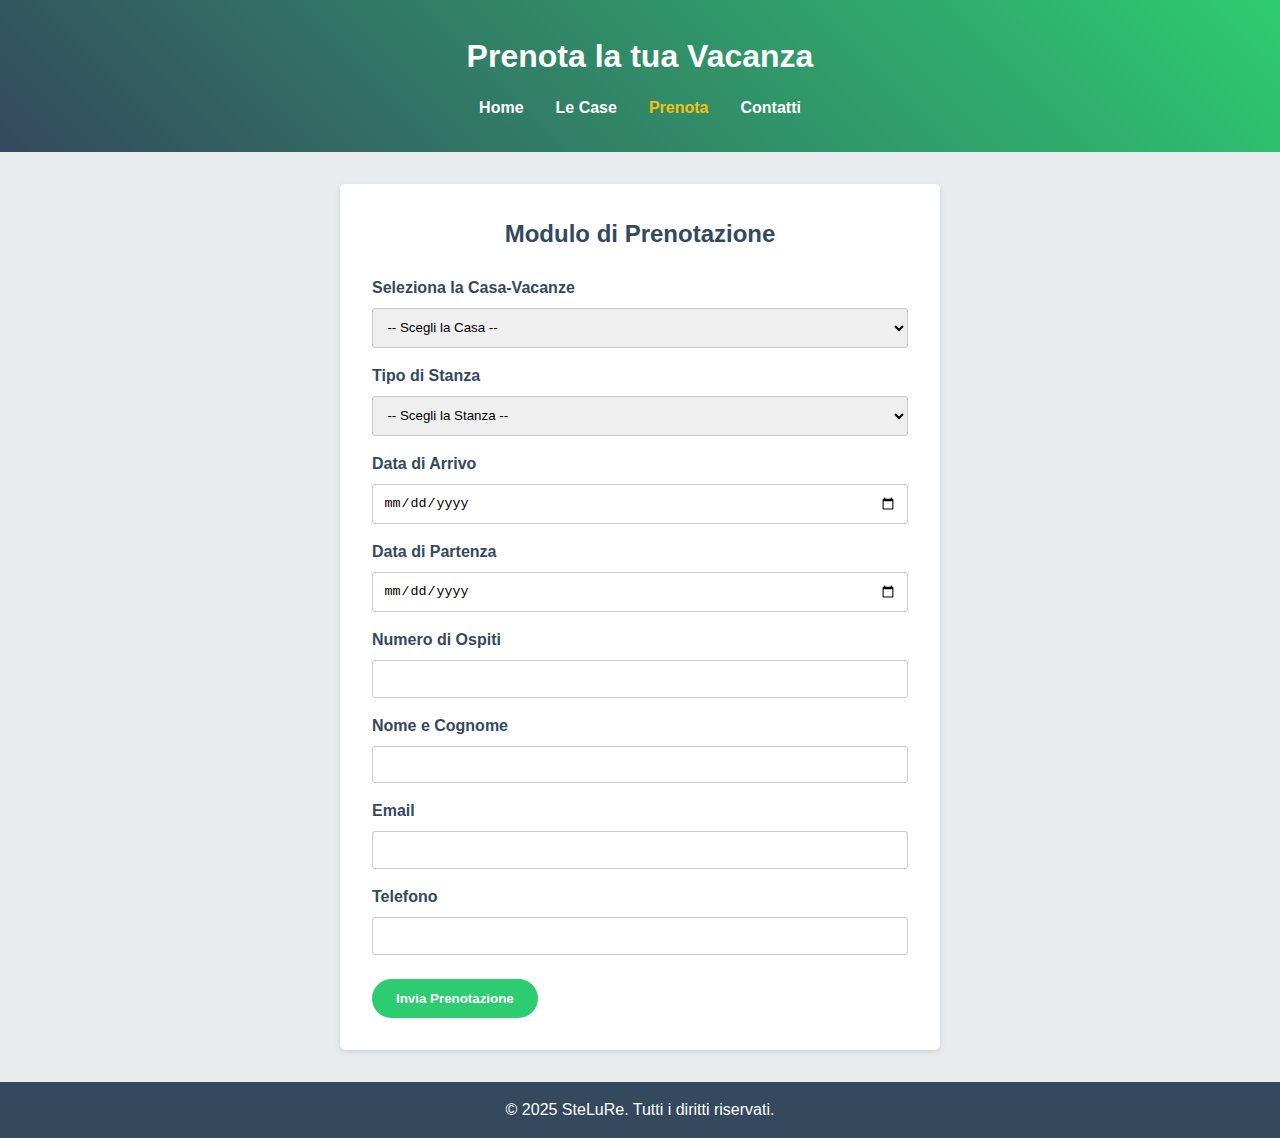
<file: booking.html>
<!DOCTYPE html>
<html lang="it">
<head>
  <meta charset="UTF-8" />
  <meta name="viewport" content="width=device-width, initial-scale=1.0"/>
  <title>SteLuRe - Prenotazione</title>
  <link rel="stylesheet" href="style.css" />
</head>
<body>
  <!-- Header e Navbar -->
  <header>
    <h1>Prenota la tua Vacanza</h1>
    <nav>
      <ul>
        <li><a href="index.html">Home</a></li>
        <li><a href="houses.html">Le Case</a></li>
        <li><a href="booking.html" class="active">Prenota</a></li>
        <li><a href="contact.html">Contatti</a></li>
      </ul>
    </nav>
  </header>

  <!-- Sezione Prenotazione -->
  <section class="booking-form-section">
    <h2>Modulo di Prenotazione</h2>
    <form class="booking-form" id="bookingForm">
      <!-- Selezione Casa -->
      <label for="house">Seleziona la Casa-Vacanze</label>
      <select id="house" name="house" required>
        <option value="">-- Scegli la Casa --</option>
        <option value="SteLuRe">SteLuRe (Aradeo)</option>
        <option value="Don Giovanni">Don Giovanni (Lecce)</option>
        <option value="Casa via Fornolaro">Casa via Fornolaro (Work in progress)</option>
      </select>

      <!-- Selezione Stanza -->
      <label for="roomType">Tipo di Stanza</label>
      <select id="roomType" name="roomType" required>
        <option value="">-- Scegli la Stanza --</option>
        <option value="Standard">Stanza Standard</option>
        <option value="Deluxe">Stanza Deluxe</option>
        <option value="Suite Familiare">Suite Familiare</option>
      </select>

      <!-- Date -->
      <label for="checkIn">Data di Arrivo</label>
      <input type="date" id="checkIn" name="checkIn" required />

      <label for="checkOut">Data di Partenza</label>
      <input type="date" id="checkOut" name="checkOut" required />

      <!-- Numero di Ospiti -->
      <label for="guests">Numero di Ospiti</label>
      <input type="number" id="guests" name="guests" min="1" max="10" required />

      <!-- Dati Personali -->
      <label for="name">Nome e Cognome</label>
      <input type="text" id="name" name="name" required />

      <label for="email">Email</label>
      <input type="email" id="email" name="email" required />

      <label for="phone">Telefono</label>
      <input type="tel" id="phone" name="phone" required />

      <button type="submit" class="cta-button">Invia Prenotazione</button>
    </form>
  </section>

  <!-- Sezione di conferma -->
  <section class="booking-confirmation" id="bookingConfirmation" style="display: none;">
    <h2>Prenotazione Effettuata!</h2>
    <p>Grazie per aver prenotato con noi. Ti contatteremo a breve per confermare i dettagli.</p>
  </section>

  <footer>
    <p>&copy; 2025 SteLuRe. Tutti i diritti riservati.</p>
  </footer>

  <script src="script.js"></script>
</body>
</html>
</file>
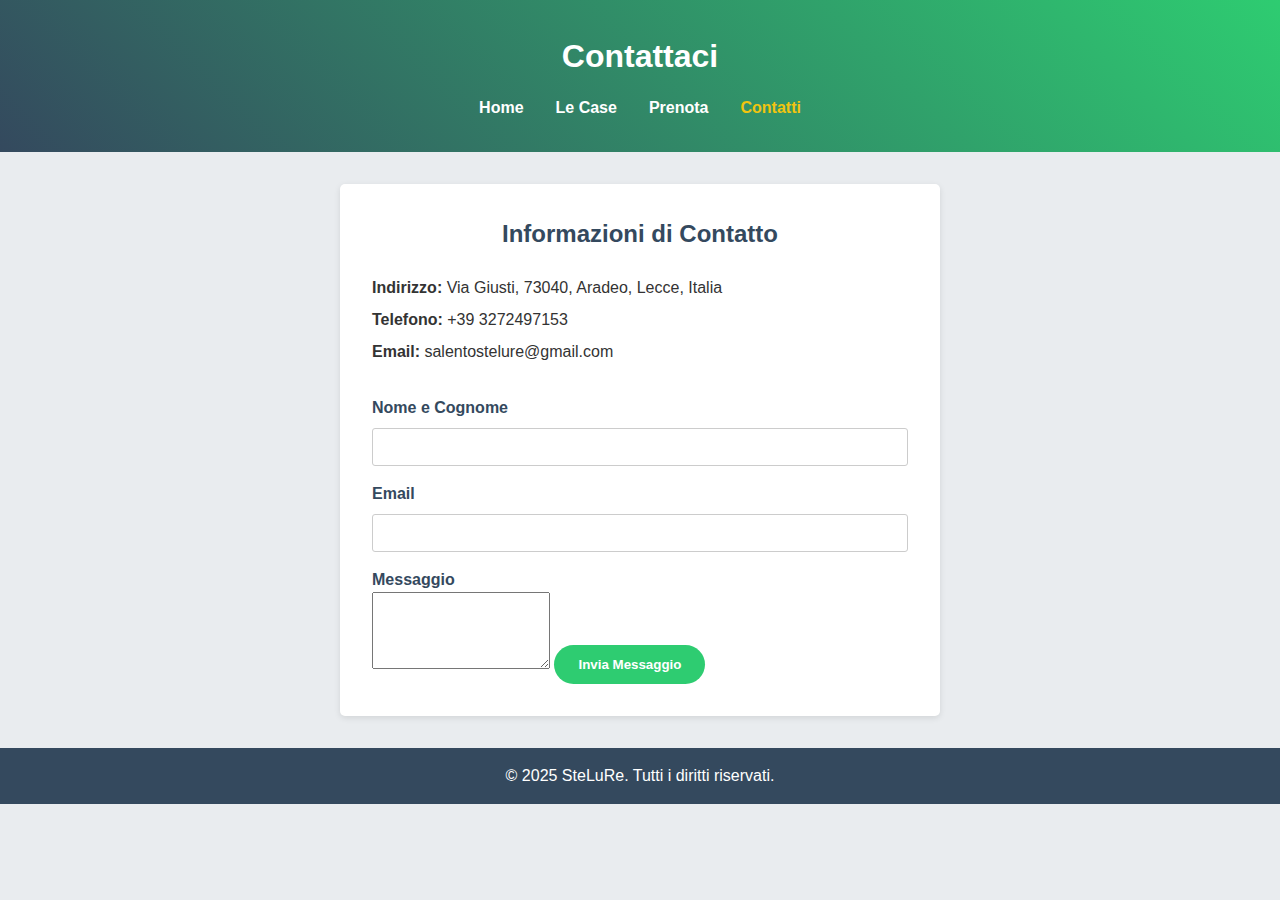
<file: contact.html>
<!DOCTYPE html>
<html lang="it">
<head>
  <meta charset="UTF-8" />
  <meta name="viewport" content="width=device-width, initial-scale=1.0"/>
  <title>SteLuRe - Contatti</title>
  <link rel="stylesheet" href="style.css" />
</head>
<body>
  <!-- Header e Navbar -->
  <header>
    <h1>Contattaci</h1>
    <nav>
      <ul>
        <li><a href="index.html">Home</a></li>
        <li><a href="houses.html">Le Case</a></li>
        <li><a href="booking.html">Prenota</a></li>
        <li><a href="contact.html" class="active">Contatti</a></li>
      </ul>
    </nav>
  </header>

  <!-- Sezione Contatti -->
  <section class="contact-section">
    <div class="contact-info">
      <h2>Informazioni di Contatto</h2>
      <p><strong>Indirizzo:</strong> Via Giusti, 73040, Aradeo, Lecce, Italia</p>
      <p><strong>Telefono:</strong> +39 3272497153</p>
      <p><strong>Email:</strong> salentostelure@gmail.com</p>
    </div>

    <form class="contact-form" id="contactForm">
      <label for="name">Nome e Cognome</label>
      <input type="text" id="name" name="name" required />

      <label for="email">Email</label>
      <input type="email" id="email" name="email" required />

      <label for="message">Messaggio</label>
      <textarea id="message" name="message" rows="5" required></textarea>

      <button type="submit" class="cta-button">Invia Messaggio</button>
    </form>
  </section>

  <footer>
    <p>&copy; 2025 SteLuRe. Tutti i diritti riservati.</p>
  </footer>

  <script src="script.js"></script>
</body>
</html>
</file>
<file: style.css>
/* Reset e stili di base */
* {
  margin: 0;
  padding: 0;
  box-sizing: border-box;
}

body {
  font-family: "Segoe UI", Tahoma, Geneva, Verdana, sans-serif;
  background-color: #e9ecef;
  color: #333;
  line-height: 1.5;
}

/* Link */
a {
  text-decoration: none;
  color: inherit;
}

/* Header e Navbar */
header {
  background: linear-gradient(45deg, #34495e, #2ecc71);
  padding: 2rem 1rem;
  text-align: center;
  color: #fff;
}

header h1 {
  margin-bottom: 1rem;
}

nav ul {
  list-style-type: none;
  display: flex;
  justify-content: center;
  gap: 2rem;
}

nav a {
  font-weight: bold;
  transition: color 0.3s;
}

nav a:hover,
nav a.active {
  color: #f1c40f;
}

/* Sezione Hero */
.hero {
  background-image: url('https://via.placeholder.com/1200x600');
  background-size: cover;
  background-position: center;
  padding: 4rem 2rem;
  text-align: center;
  color: #fff;
}

.hero-text {
  max-width: 600px;
  margin: 0 auto;
}

.hero-text h2 {
  font-size: 2.5rem;
  margin-bottom: 1rem;
}

.hero-text p {
  font-size: 1.2rem;
  margin-bottom: 2rem;
}

.cta-button {
  display: inline-block;
  background-color: #2ecc71;
  color: #fff;
  padding: 0.75rem 1.5rem;
  border-radius: 25px;
  font-weight: bold;
  transition: background-color 0.3s;
}

.cta-button:hover {
  background-color: #27ae60;
}

/* Sezione Features */
.features {
  display: flex;
  flex-wrap: wrap;
  gap: 1rem;
  justify-content: center;
  padding: 2rem 1rem;
  max-width: 1200px;
  margin: 0 auto;
}

.feature-card {
  background-color: #fff;
  border-radius: 5px;
  width: 300px;
  text-align: center;
  padding: 1rem;
  box-shadow: 0 2px 6px rgba(0,0,0,0.1);
}

.feature-card img {
  width: 100%;
  border-radius: 5px;
}

.feature-card h3 {
  margin-top: 1rem;
  font-size: 1.2rem;
  color: #34495e;
}

/* Sezione Case */
.houses-section {
  display: flex;
  flex-wrap: wrap;
  gap: 1.5rem;
  justify-content: center;
  padding: 2rem 1rem;
  max-width: 1200px;
  margin: 0 auto;
}

.house-card {
  background-color: #fff;
  border-radius: 5px;
  width: 370px;
  padding: 1.5rem;
  box-shadow: 0 2px 6px rgba(0,0,0,0.1);
}

.house-card img {
  width: 100%;
  border-radius: 5px;
}

.house-card h2 {
  margin-top: 1rem;
  font-size: 1.5rem;
  color: #34495e;
}

.house-card p {
  margin: 1rem 0;
  line-height: 1.4;
}

.house-card h3 {
  margin: 1rem 0 0.5rem;
  color: #27ae60;
}

.house-card ul {
  list-style-type: disc;
  margin-left: 1.5rem;
  margin-top: 0.5rem;
}

/* Sezione Form (Prenotazione, Contatto) */
.booking-form-section,
.contact-section {
  max-width: 600px;
  margin: 2rem auto;
  background-color: #fff;
  padding: 2rem;
  border-radius: 5px;
  box-shadow: 0 2px 6px rgba(0,0,0,0.1);
}

.booking-form-section h2,
.contact-section h2 {
  text-align: center;
  margin-bottom: 1.5rem;
  color: #34495e;
}

.booking-form label,
.contact-form label {
  display: block;
  margin-top: 1rem;
  font-weight: bold;
  color: #34495e;
}

.booking-form input,
.booking-form select,
.contact-form input,
contact-form textarea {
  width: 100%;
  margin-top: 0.5rem;
  padding: 0.65rem;
  border-radius: 3px;
  border: 1px solid #ccc;
}

.booking-form textarea,
.contact-form textarea {
  resize: vertical;
}

.booking-form button,
.contact-form button {
  margin-top: 1.5rem;
  background-color: #2ecc71;
  color: #fff;
  padding: 0.75rem 1.5rem;
  border: none;
  border-radius: 25px;
  font-weight: bold;
  cursor: pointer;
  transition: background-color 0.3s;
}

.booking-form button:hover,
.contact-form button:hover {
  background-color: #27ae60;
}

/* Messaggio di conferma prenotazione */
.booking-confirmation {
  max-width: 600px;
  margin: 2rem auto;
  text-align: center;
}

/* Sezione Contatti */
.contact-section .contact-info {
  margin-bottom: 2rem;
}

.contact-section .contact-info p {
  margin-bottom: 0.5rem;
}

/* Footer */
footer {
  text-align: center;
  padding: 1rem;
  background-color: #34495e;
  color: #fff;
  margin-top: 2rem;
}
</file>
